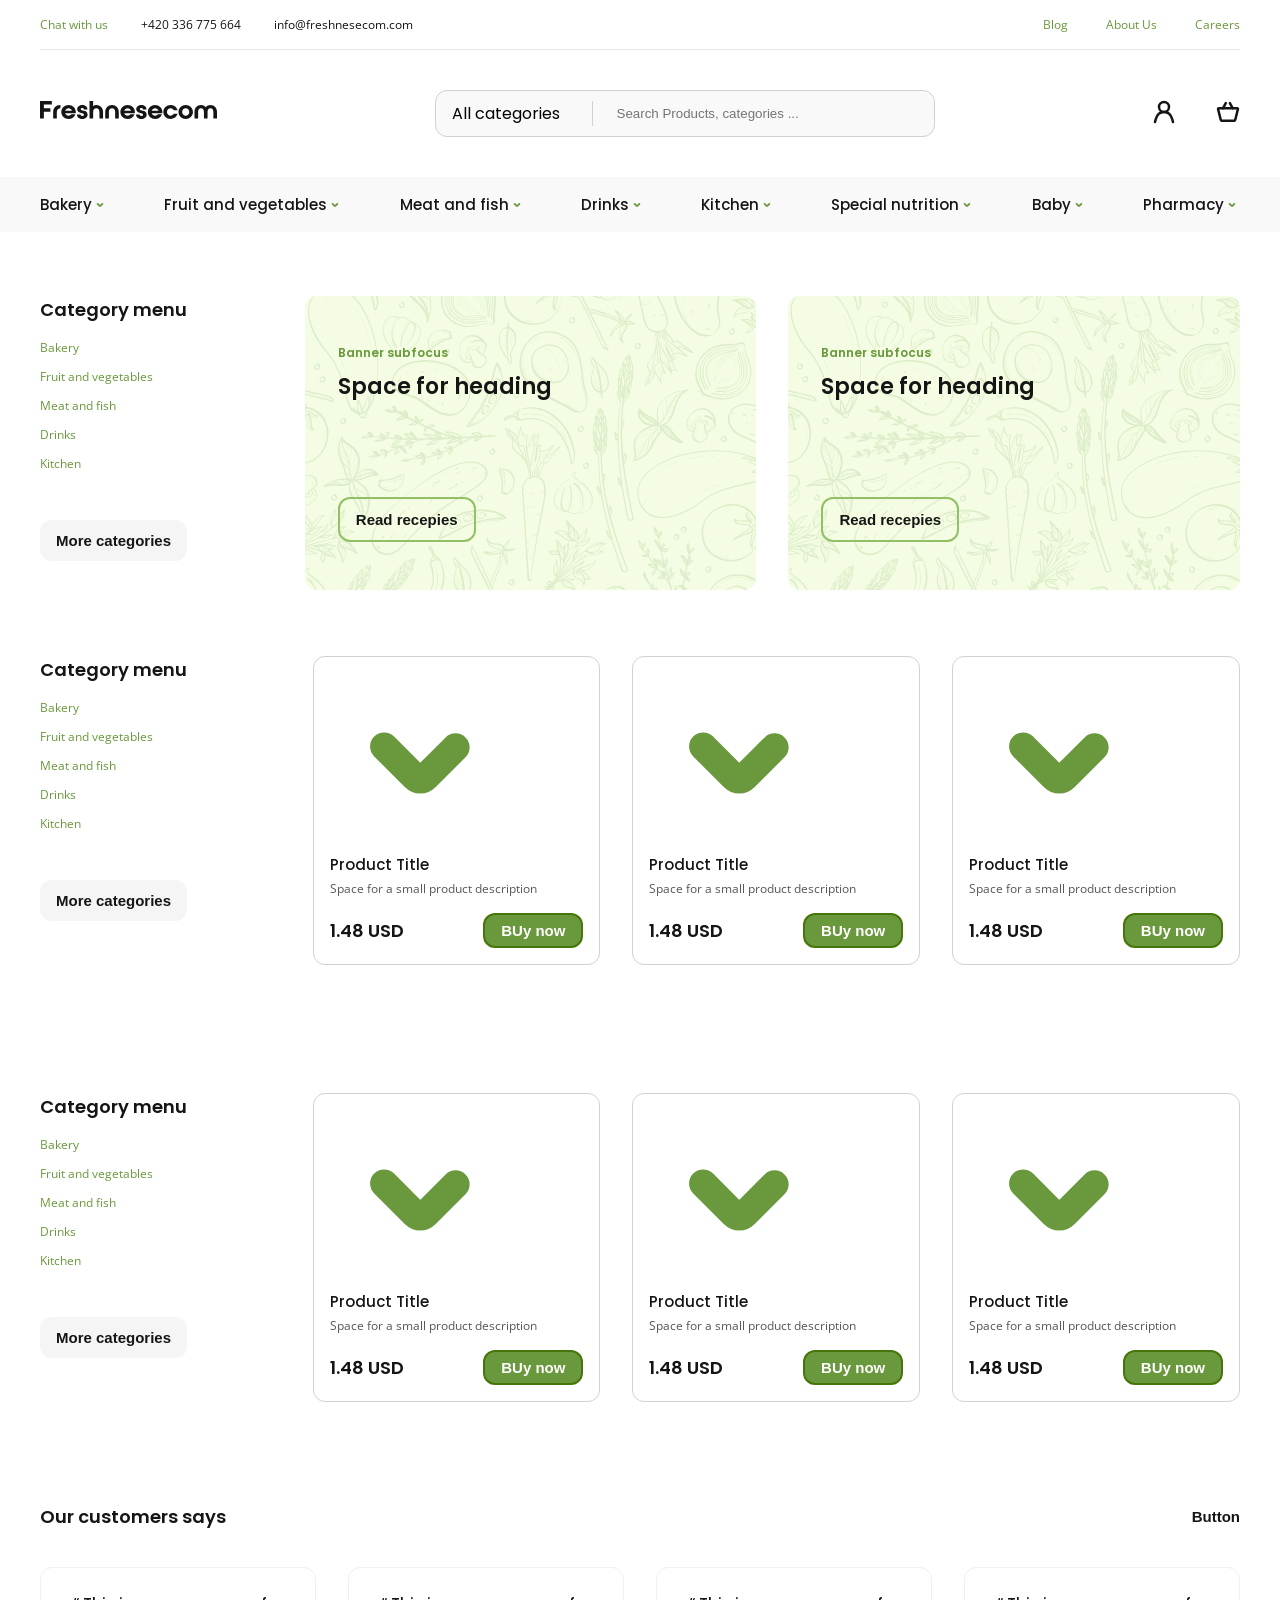
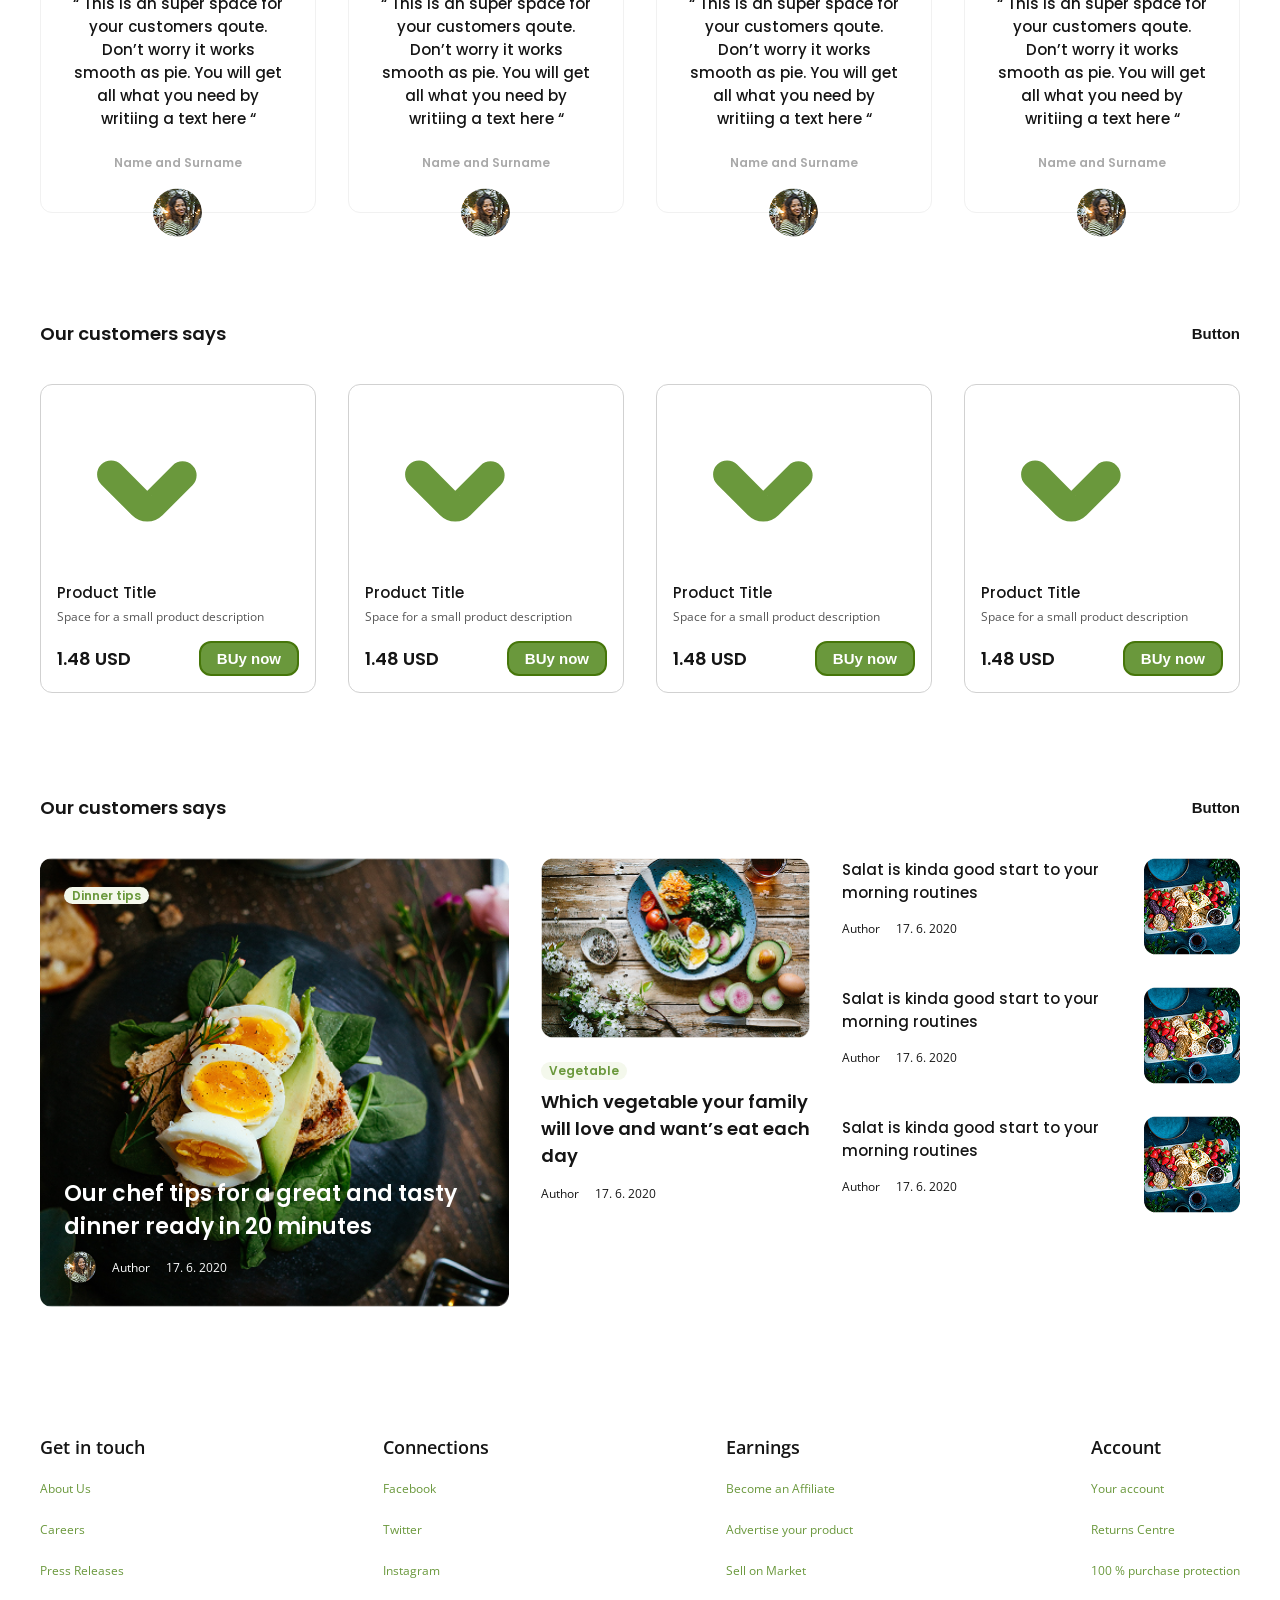
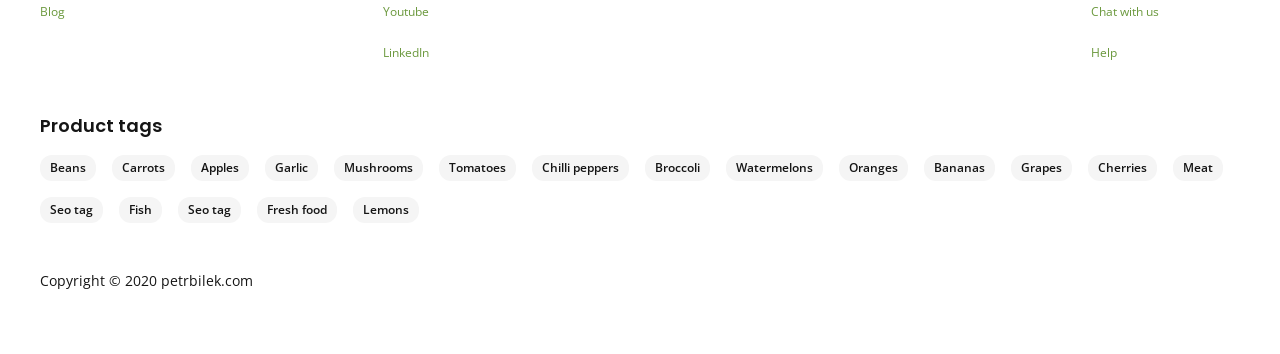
<file: index.html>
<!DOCTYPE html>
<html lang="en">

<head>
  <meta charset="UTF-8" />
  <meta name="viewport" content="width=device-width, initial-scale=1.0" />
  <link rel="stylesheet" href="./css/main.css" />
  <title>Freshnesecom</title>
</head>

<body>
  <!-- header part started -->
  <header id="home">
    <div class="container">
      <!-- header top s -->
      <div class="header__top">
        <div class="header__top-actions">
          <a class="header__top-chat" href="#home">Chat with us</a>
          <a class="header__top-tel acb" href="tel:+420 336 775 664">+420 336 775 664</a>
          <a class="header__top-gmail acb" href="mailto:info@freshnesecom.com">info@freshnesecom.com</a>
        </div>
        <div class="header__top-menu">
          <a class="header__top-link" href="listview.html">Blog</a>
          <a class="header__top-link" href="#home">About Us</a>
          <a class="header__top-link" href="home">Careers</a>
        </div>
      </div>
      <!-- header  nav  -->
      <div class="header__nav">
        <div class="header__logo">
          <img src="./imgs/brand-logo.svg" alt="Freshnesecom brand logo" />
        </div>
        <div class="header__actions">
          <div class="header__action-option">
            <label for="category">All categories</label>
            <select class="options" id="category">
              <option value="bakery"></option>
              <option value="fruit">Fruit and vegetables</option>
              <option value="meet">Meat and fish</option>
              <option value="drinks">Drinks</option>
            </select>
          </div>
          <div class="header__action-search">
            <input class="sction__input" type="search" placeholder="Search Products, categories ..." />
          </div>
        </div>
        <div class="header__action-user">
          <a class="header__user" href="#home">
            <svg width="24" height="24" viewBox="0 0 24 24" fill="none" xmlns="http://www.w3.org/2000/svg">
              <path d="M3 21.9999L3.79 19.1199C6.4 9.6199 17.6 9.6199 20.21 19.1199L21 21.9999" stroke="#151515"
                stroke-width="2.5" stroke-linecap="round" stroke-linejoin="round" />
              <path
                d="M12 11.98C14.7614 11.98 17 9.74141 17 6.97998C17 4.21856 14.7614 1.97998 12 1.97998C9.23858 1.97998 7 4.21856 7 6.97998C7 9.74141 9.23858 11.98 12 11.98Z"
                stroke="#151515" stroke-width="2.5" stroke-linecap="round" stroke-linejoin="bevel" />
            </svg>
          </a>
          <a class="header__user" href="#home">
            <svg width="24" height="22" viewBox="0 0 24 22" fill="none" xmlns="http://www.w3.org/2000/svg">
              <path
                d="M17.8896 19.8499H6.10955C5.79187 19.8501 5.48326 19.7439 5.23309 19.5481C4.98291 19.3523 4.80562 19.0783 4.72955 18.7699L2.07955 8.15986C2.05369 8.05657 2.05174 7.94874 2.07383 7.84458C2.09593 7.74042 2.1415 7.64267 2.20707 7.55878C2.27264 7.47489 2.35649 7.40706 2.45223 7.36046C2.54797 7.31386 2.65307 7.28971 2.75955 7.28986H21.2396C21.346 7.28971 21.4511 7.31386 21.5469 7.36046C21.6426 7.40706 21.7265 7.47489 21.792 7.55878C21.8576 7.64267 21.9032 7.74042 21.9253 7.84458C21.9474 7.94874 21.9454 8.05657 21.9196 8.15986L19.2696 18.7699C19.1935 19.0783 19.0162 19.3523 18.766 19.5481C18.5158 19.7439 18.2072 19.8501 17.8896 19.8499V19.8499Z"
                stroke="#151515" stroke-width="2.5" stroke-linecap="round" stroke-linejoin="round" />
              <path d="M9.79941 2.14993L6.89941 7.28993" stroke="#151515" stroke-width="2.5" stroke-linecap="round"
                stroke-linejoin="round" />
              <path d="M13.8799 2.14993L16.7899 7.28993" stroke="#151515" stroke-width="2.5" stroke-linecap="round"
                stroke-linejoin="round" />
            </svg>
          </a>
        </div>
      </div>
    </div>
  </header>
  <!-- header part finished -->

  <!-- main part started  -->
  <main>
    <!-- bar section  -->
    <section class="bar">
      <div class="container">
        <ul class="bar__menu">
          <li class="bar__item">Bakery</li>
          <li class="bar__item">Fruit and vegetables</li>
          <li class="bar__item">Meat and fish</li>
          <li class="bar__item">Drinks</li>
          <li class="bar__item">Kitchen</li>
          <li class="bar__item">Special nutrition</li>
          <li class="bar__item">Baby</li>
          <li class="bar__item">Pharmacy</li>
        </ul>
      </div>
    </section>
    <!-- menu section  -->
    <section class="menu">
      <div class="container">
        <!-- all layout wrapper -->
        <div class="menu__block">
          <!-- website left side for  category   -->
          <div class="menu__categori card-1">
            <span class="menu__categori-title">Category menu</span>
            <a href="#home" class="menu__link">Bakery</a><a href="#home" class="menu__link">Fruit and vegetables</a><a
              href="#home" class="menu__link">Meat and fish</a><a href="#home" class="menu__link">Drinks</a><a
              href="#home" class="menu__link">Kitchen</a>
            <button class="menu__action">More categories</button>
          </div>
          <div class="menu__categori card-2">
            <span class="menu__card-title">Banner subfocus</span>
            <span class="menu__card-subtitle">Space for heading</span>
            <button class="menu__card-action">Read recepies</button>
          </div>
          <div class="menu__categori card-2">
            <span class="menu__card-title">Banner subfocus</span>
            <span class="menu__card-subtitle">Space for heading</span>
            <button class="menu__card-action">Read recepies</button>
          </div>
        </div>
      </div>
    </section>
    <!-- best selling product category  -->
    <section class="selling">
      <div class="container">
        <div class="selling__block">
          <div class="card-0 menu__categori card-1">
            <span class="menu__categori-title">Category menu</span>
            <a href="#home" class="menu__link">Bakery</a><a href="#home" class="menu__link">Fruit and vegetables</a><a
              href="#home" class="menu__link">Meat and fish</a><a href="#home" class="menu__link">Drinks</a><a
              href="#home" class="menu__link">Kitchen</a>
            <button class="menu__action">More categories</button>
          </div>
          <div class="selling__card">
            <img class="card-img" src="./imgs/bottom__arrow.svg" alt="Product item img" />
            <span class="card__title">Product Title</span>
            <p class="card__description">
              Space for a small product description
            </p>
            <div class="card__actions-sel">
              <span class="cost">1.48 USD</span>
              <button class="buy-btn">BUy now</button>
            </div>
          </div>
          <div class="selling__card">
            <img class="card-img" src="./imgs/bottom__arrow.svg" alt="Product item img" />
            <span class="card__title">Product Title</span>
            <p class="card__description">
              Space for a small product description
            </p>
            <div class="card__actions-sel">
              <span class="cost">1.48 USD</span>
              <button class="buy-btn">BUy now</button>
            </div>
          </div>
          <div class="selling__card">
            <img class="card-img" src="./imgs/bottom__arrow.svg" alt="Product item img" />
            <span class="card__title">Product Title</span>
            <p class="card__description">
              Space for a small product description
            </p>
            <div class="card__actions-sel">
              <span class="cost">1.48 USD</span>
              <button class="buy-btn">BUy now</button>
            </div>
          </div>
        </div>
      </div>
    </section>

    <!-- best from fermers section  -->
    <section class="fermers">
      <div class="container">
        <!-- all content wrapper  -->
        <div class="fermers__block">
          <!-- left aside   -->
          <div class="fermers__card card-1">
            <span class="menu__categori-title">Category menu</span>
            <a href="#home" class="menu__link">Bakery</a><a href="#home" class="menu__link">Fruit and vegetables</a><a
              href="#home" class="menu__link">Meat and fish</a><a href="#home" class="menu__link">Drinks</a><a
              href="#home" class="menu__link">Kitchen</a>
            <button class="menu__action">More categories</button>
          </div>
          <!-- product wrapper -->
          <div class="fermers__card-item">
            <img class="card-img" src="./imgs/bottom__arrow.svg" alt="Product item img" />
            <span class="card__title">Product Title</span>
            <p class="card__description">
              Space for a small product description
            </p>
            <div class="card__actions-sel">
              <span class="cost">1.48 USD</span>
              <button class="buy-btn">BUy now</button>
            </div>
          </div>
          <div class="fermers__card-item">
            <img class="card-img" src="./imgs/bottom__arrow.svg" alt="Product item img" />
            <span class="card__title">Product Title</span>
            <p class="card__description">
              Space for a small product description
            </p>
            <div class="card__actions-sel">
              <span class="cost">1.48 USD</span>
              <button class="buy-btn">BUy now</button>
            </div>
          </div>
          <div class="fermers__card-item">
            <img class="card-img" src="./imgs/bottom__arrow.svg" alt="Product item img" />
            <span class="card__title">Product Title</span>
            <p class="card__description">
              Space for a small product description
            </p>
            <div class="card__actions-sel">
              <span class="cost">1.48 USD</span>
              <button class="buy-btn">BUy now</button>
            </div>
          </div>
        </div>
      </div>
      </div>
    </section>

    <!-- our system says sections  -->
    <section class="says">
      <div class="container">
        <div class="says__block">
          <div class="says__top">
            <span class="says__title">Our customers says</span>
            <button class="says__action">Button</button>
          </div>
          <div class="says__items">
            <div class="says__item">
              <p class="says__item-description">
                “ This is an super space for your customers qoute. Don’t worry
                it works smooth as pie. You will get all what you need by
                writiing a text here “
              </p>
              <span class="says__item-name">Name and Surname</span>
              <img class="says__item-img" src="./imgs/says-user.png" alt="Our customers profili picture" />
            </div>
            <div class="says__item">
              <p class="says__item-description">
                “ This is an super space for your customers qoute. Don’t worry
                it works smooth as pie. You will get all what you need by
                writiing a text here “
              </p>
              <span class="says__item-name">Name and Surname</span>
              <img class="says__item-img" src="./imgs/says-user.png" alt="Our customers profili picture" />
            </div>
            <div class="says__item">
              <p class="says__item-description">
                “ This is an super space for your customers qoute. Don’t worry
                it works smooth as pie. You will get all what you need by
                writiing a text here “
              </p>
              <span class="says__item-name">Name and Surname</span>
              <img class="says__item-img" src="./imgs/says-user.png" alt="Our customers profili picture" />
            </div>
            <div class="says__item">
              <p class="says__item-description">
                “ This is an super space for your customers qoute. Don’t worry
                it works smooth as pie. You will get all what you need by
                writiing a text here “
              </p>
              <span class="says__item-name">Name and Surname</span>
              <img class="says__item-img" src="./imgs/says-user.png" alt="Our customers profili picture" />
            </div>
          </div>
        </div>
      </div>
    </section>

    <!-- sectoion handline  -->
    <section class="headline">
      <div class="container">
        <div class="headline__block">
          <div class="headline__top">
            <span class="headline__title">Our customers says</span>
            <button class="headline__action">Button</button>
          </div>
          <div class="headline__items">
            <div class="fermers__card-item">
              <img class="card-img" src="./imgs/bottom__arrow.svg" alt="Product item img" />
              <span class="card__title">Product Title</span>
              <p class="card__description">
                Space for a small product description
              </p>
              <div class="card__actions-sel">
                <span class="cost">1.48 USD</span>
                <button class="buy-btn">BUy now</button>
              </div>
            </div>
            <div class="fermers__card-item">
              <img class="card-img" src="./imgs/bottom__arrow.svg" alt="Product item img" />
              <span class="card__title">Product Title</span>
              <p class="card__description">
                Space for a small product description
              </p>
              <div class="card__actions-sel">
                <span class="cost">1.48 USD</span>
                <button class="buy-btn">BUy now</button>
              </div>
            </div>
            <div class="fermers__card-item">
              <img class="card-img" src="./imgs/bottom__arrow.svg" alt="Product item img" />
              <span class="card__title">Product Title</span>
              <p class="card__description">
                Space for a small product description
              </p>
              <div class="card__actions-sel">
                <span class="cost">1.48 USD</span>
                <button class="buy-btn">BUy now</button>
              </div>
            </div>
            <div class="fermers__card-item">
              <img class="card-img" src="./imgs/bottom__arrow.svg" alt="Product item img" />
              <span class="card__title">Product Title</span>
              <p class="card__description">
                Space for a small product description
              </p>
              <div class="card__actions-sel">
                <span class="cost">1.48 USD</span>
                <button class="buy-btn">BUy now</button>
              </div>
            </div>
          </div>
        </div>
      </div>
    </section>
    <!-- Read or blog post section  -->
    <section class="blog">
      <div class="container">
        <div class="blog__block">
          <div class="blog__top">
            <span class="blog__title">Our customers says</span>
            <button class="blog__action">Button</button>
          </div>
          <div class="blog__items">
            <div class="blog__item-content">
              <span class="item__content-title">Dinner tips</span>
              <p class="item__content-description">
                Our chef tips for a great and tasty dinner ready in 20 minutes
              </p>
              <div class="item__content-user">
                <img class="item__content-img" src="./imgs/says-user.png" alt="////" />
                <span class="item__content-name">Author</span>
                <span class="item__content-date">17. 6. 2020</span>
              </div>
            </div>
            <div class="blog__item-vegetables">
              <img class="veget__img" src="./imgs/vege.png" alt="alt" />
              <span class="veget"> Vegetable </span>
              <p class="veget-dec">
                Which vegetable your family will love and want’s eat each day
              </p>
              <div class="vegetable-user">
                <span class="item__content-name vg">Author</span>
                <span class="item__content-date vg">17. 6. 2020</span>
              </div>
            </div>
            <div class="blog__food">
              <div class="blog__food-item">
                <div class="food__content">
                  <p class="food__content-title">
                    Salat is kinda good start to your morning routines
                  </p>
                  <div class="vegetable-user">
                    <span class="item__content-name vg">Author</span>
                    <span class="item__content-date vg">17. 6. 2020</span>
                  </div>
                </div>
                <img src="./imgs/food.png" alt="" />
              </div>
              <div class="blog__food-item">
                <div class="food__content">
                  <p class="food__content-title">
                    Salat is kinda good start to your morning routines
                  </p>
                  <div class="vegetable-user">
                    <span class="item__content-name vg">Author</span>
                    <span class="item__content-date vg">17. 6. 2020</span>
                  </div>
                </div>
                <img src="./imgs/food.png" alt="" />
              </div>
              <div class="blog__food-item">
                <div class="food__content">
                  <p class="food__content-title">
                    Salat is kinda good start to your morning routines
                  </p>
                  <div class="vegetable-user">
                    <span class="item__content-name vg">Author</span>
                    <span class="item__content-date vg">17. 6. 2020</span>
                  </div>
                </div>
                <img src="./imgs/food.png" alt="" />
              </div>
            </div>
          </div>
        </div>
      </div>
    </section>
  </main>

  <!-- footer  part -->
  <footer>
    <div class="container">
      <div class="footer__block">
        <div class="footer__links">
          <ul class="footer__item">
            <li class="footer__link-item">Get in touch</li>
            <li class="footer__lini-item"><a href="#home">About Us</a></li>
            <li class="footer__lini-item"><a href="#home">Careers</a></li>
            <li class="footer__lini-item">
              <a href="#home">Press Releases</a>
            </li>
            <li class="footer__lini-item"><a href="#home">Blog</a></li>
          </ul>
          <ul class="footer__item">
            <li class="footer__link-item">Connections</li>
            <li class="footer__lini-item"><a href="#home">Facebook</a></li>
            <li class="footer__lini-item"><a href="#home">Twitter</a></li>
            <li class="footer__lini-item"><a href="#home">Instagram</a></li>
            <li class="footer__lini-item"><a href="#home">Youtube</a></li>
            <li class="footer__lini-item"><a href="#home">LinkedIn</a></li>
          </ul>
          <ul class="footer__item">
            <li class="footer__link-item">Earnings</li>
            <li class="footer__lini-item">
              <a href="#home">Become an Affiliate</a>
            </li>
            <li class="footer__lini-item">
              <a href="#home">Advertise your product</a>
            </li>
            <li class="footer__lini-item">
              <a href="#home">Sell on Market</a>
            </li>
          </ul>
          <ul class="footer__item">
            <li class="footer__link-item">Account</li>
            <li class="footer__lini-item">
              <a href="#home">Your account</a>
            </li>
            <li class="footer__lini-item">
              <a href="#home">Returns Centre</a>
            </li>
            <li class="footer__lini-item">
              <a href="#home">100 % purchase protection</a>
            </li>
            <li class="footer__lini-item">
              <a href="#home">Chat with us</a>
            </li>
            <li class="footer__lini-item"><a href="#home">Help</a></li>
          </ul>
        </div>
        <div class="footer__tag">
          <span class="footer__tag-title"> Product tags </span>
          <ul class="footer__items">
            <li class="tag__item"><a href="#home">Beans</a></li>
            <li class="tag__item"><a href="#home">Carrots</a></li>
            <li class="tag__item"><a href="#home">Apples</a></li>
            <li class="tag__item"><a href="#home">Garlic</a></li>
            <li class="tag__item"><a href="#home">Mushrooms</a></li>
            <li class="tag__item"><a href="#home">Tomatoes</a></li>
            <li class="tag__item"><a href="#home">Chilli peppers</a></li>
            <li class="tag__item"><a href="#home">Broccoli</a></li>
            <li class="tag__item"><a href="#home">Watermelons</a></li>
            <li class="tag__item"><a href="#home">Oranges</a></li>
            <li class="tag__item"><a href="#home">Bananas</a></li>
            <li class="tag__item"><a href="#home">Grapes</a></li>
            <li class="tag__item"><a href="#home">Cherries</a></li>
            <li class="tag__item"><a href="#home">Meat</a></li>
            <li class="tag__item"><a href="#home">Seo tag</a></li>
            <li class="tag__item"><a href="#home">Fish</a></li>
            <li class="tag__item"><a href="#home">Seo tag</a></li>
            <li class="tag__item"><a href="#home">Fresh food</a></li>
            <li class="tag__item"><a href="#home">Lemons</a></li>
          </ul>
        </div>
        <p class="footer__copyright">Copyright © 2020 petrbilek.com</p>
      </div>
    </div>
  </footer>
</body>

</html>
</file>
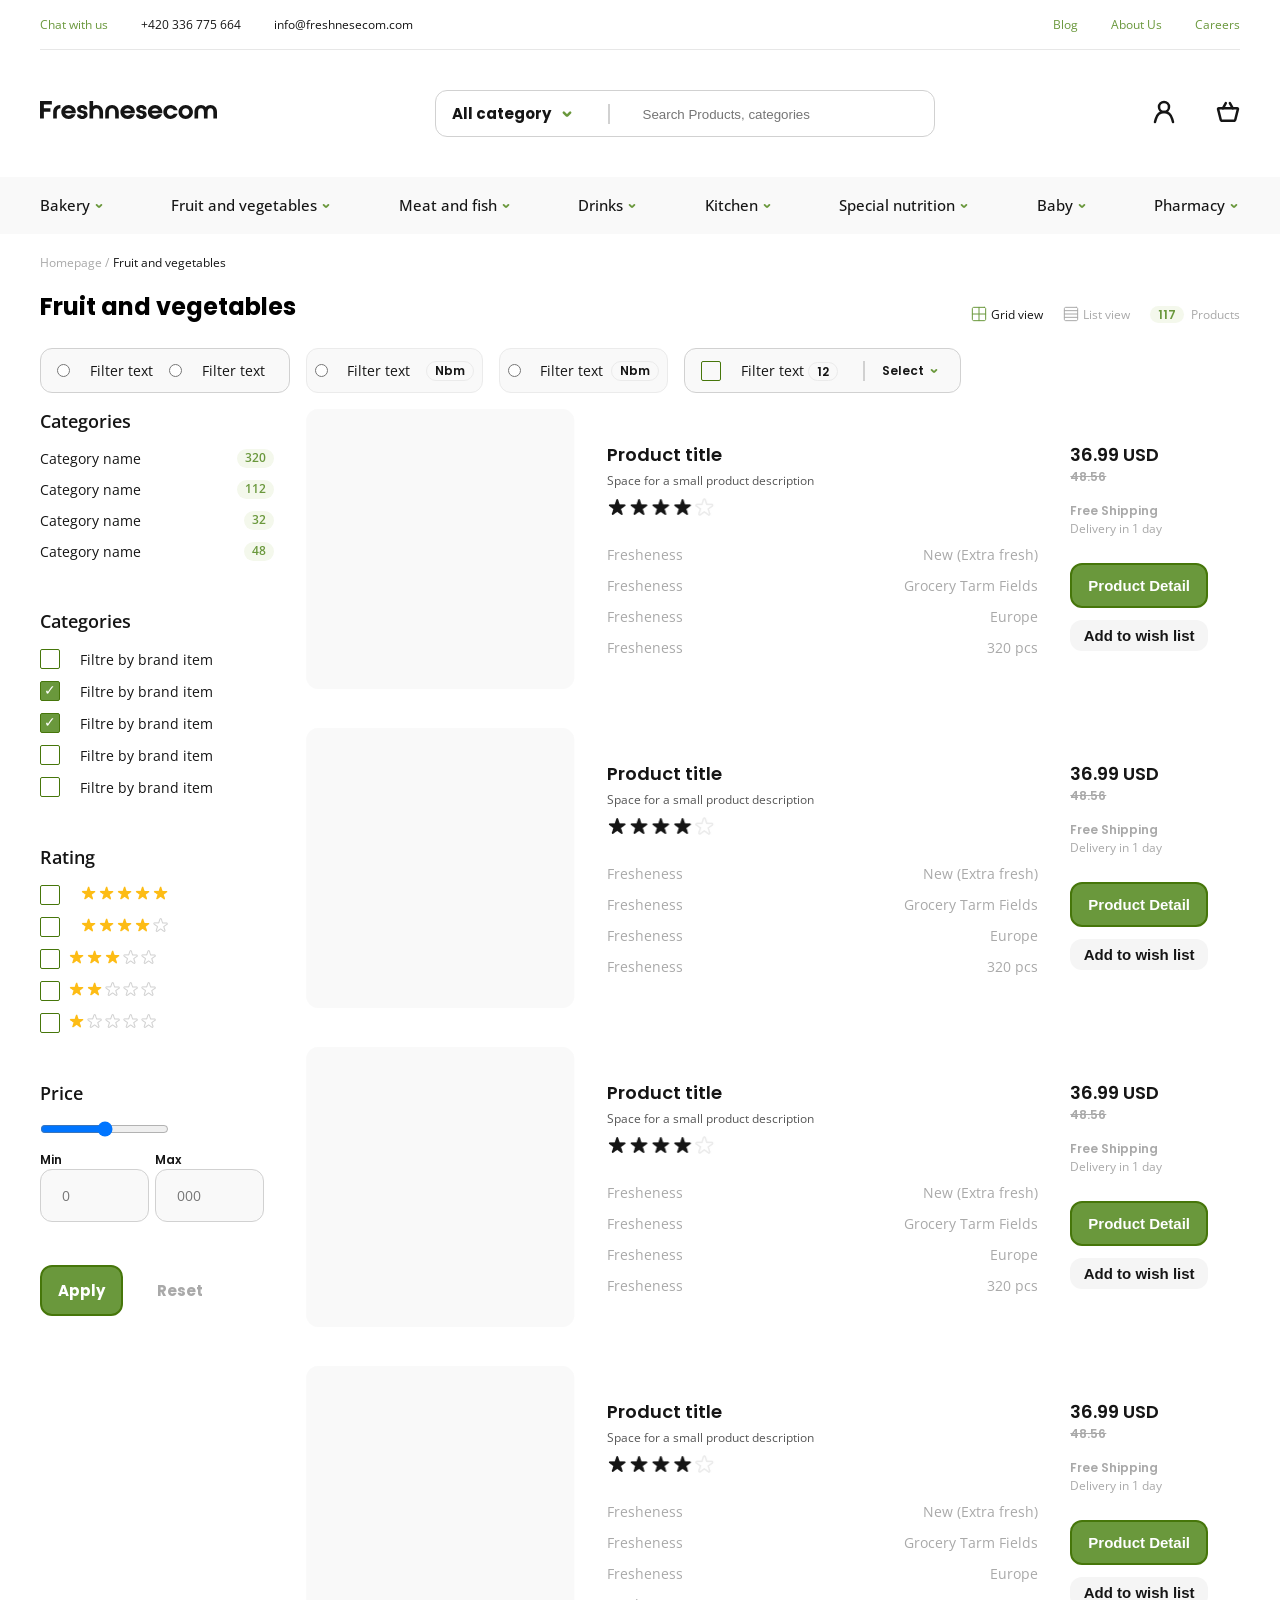
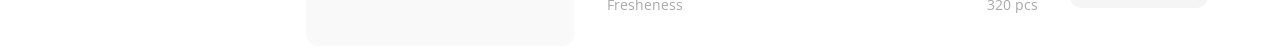
<file: listview.html>
<!DOCTYPE html>
<html lang="en">

<head>
    <meta charset="UTF-8" />
    <meta name="viewport" content="width=device-width, initial-scale=1.0" />
    <link rel="stylesheet" href="./css/main.css" />
    <title>Freshnececom</title>
</head>

<body>
    <!-- website header part  -->
    <header id="home">
        <div class="container">
            <div class="header__block">
                <!-- header top  -->
                <div class="header__top">
                    <div class="header__top-left">
                        <a href="#home" class="header__top-link">Chat with us</a>
                        <a href="tel:420 336 775 664" class="header__top-link  text-black">+420 336 775 664</a>
                        <a href="mailto:info@freshnesecom.com"
                            class="header__top-link  text-black">info@freshnesecom.com</a>
                    </div>
                    <div class="header__top-right">
                        <a href="#home" class="header__top-link">Blog</a>
                        <a href="#home" class="header__top-link">About Us</a>
                        <a href="#home" class="header__top-link">Careers</a>
                    </div>
                </div>
                <!-- header nav  -->
                <div class="header__nav">
                    <!-- logo  -->
                    <div class="header__logo">
                        <a href="index.html">
                            <img src="./imgs/brand-logo.svg" alt="Brand logo">
                        </a>
                    </div>
                    <!-- search and category  action-->
                    <div class="header__action">
                        <div class="header__action-category">
                            <span class="stick__man-text">All category</span>
                        </div>
                        <span class="stic__man-line"></span>
                        <div class="header__action-searchs">
                            <input type="search" placeholder="Search Products, categories ...">
                        </div>
                    </div>
                    <!-- header nav user menu  -->
                    <div class="header__nav-user">
                        <a class="stick__man-store" href="#home">
                            <svg width="24" height="24" viewBox="0 0 24 24" fill="none"
                                xmlns="http://www.w3.org/2000/svg">
                                <path d="M3 21.9999L3.79 19.1199C6.4 9.6199 17.6 9.6199 20.21 19.1199L21 21.9999"
                                    stroke="#151515" stroke-width="2.5" stroke-linecap="round"
                                    stroke-linejoin="round" />
                                <path
                                    d="M12 11.98C14.7614 11.98 17 9.74141 17 6.97998C17 4.21856 14.7614 1.97998 12 1.97998C9.23858 1.97998 7 4.21856 7 6.97998C7 9.74141 9.23858 11.98 12 11.98Z"
                                    stroke="#151515" stroke-width="2.5" stroke-linecap="round"
                                    stroke-linejoin="bevel" />
                            </svg>
                        </a>
                        <a class="stick__man-store" href="#home">
                            <svg width="24" height="24" viewBox="0 0 24 24" fill="none"
                                xmlns="http://www.w3.org/2000/svg">
                                <path
                                    d="M17.8896 20.8499H6.10955C5.79187 20.8501 5.48326 20.7439 5.23309 20.5481C4.98291 20.3523 4.80562 20.0783 4.72955 19.7699L2.07955 9.15986C2.05369 9.05657 2.05174 8.94874 2.07383 8.84458C2.09593 8.74042 2.1415 8.64267 2.20707 8.55878C2.27264 8.47489 2.35649 8.40706 2.45223 8.36046C2.54797 8.31386 2.65307 8.28971 2.75955 8.28986H21.2396C21.346 8.28971 21.4511 8.31386 21.5469 8.36046C21.6426 8.40706 21.7265 8.47489 21.792 8.55878C21.8576 8.64267 21.9032 8.74042 21.9253 8.84458C21.9474 8.94874 21.9454 9.05657 21.9196 9.15986L19.2696 19.7699C19.1935 20.0783 19.0162 20.3523 18.766 20.5481C18.5158 20.7439 18.2072 20.8501 17.8896 20.8499V20.8499Z"
                                    stroke="#151515" stroke-width="2.5" stroke-linecap="round"
                                    stroke-linejoin="round" />
                                <path d="M9.79941 3.14993L6.89941 8.28993" stroke="#151515" stroke-width="2.5"
                                    stroke-linecap="round" stroke-linejoin="round" />
                                <path d="M13.8799 3.14993L16.7899 8.28993" stroke="#151515" stroke-width="2.5"
                                    stroke-linecap="round" stroke-linejoin="round" />
                            </svg>
                        </a>
                    </div>
                </div>
                <!-- header nav finished  -->
            </div>
        </div>
    </header>
    <!-- header part finished  -->

    <!-- main part started  -->
    <main>
        <!-- bar section started  -->
        <section class="bar">
            <div class="container">
                <!-- bar section wrapper  -->
                <div class="bar__block">
                    <ul class="bar__items">
                        <li class="bar__item-link"><a href="#home">Bakery</a></li>
                        <li class="bar__item-link"><a href="#home">Fruit and vegetables</a></li>
                        <li class="bar__item-link"><a href="#home">Meat and fish</a></li>
                        <li class="bar__item-link"><a href="#home">Drinks</a></li>
                        <li class="bar__item-link"><a href="#home">Kitchen</a></li>
                        <li class="bar__item-link"><a href="#home">Special nutrition</a></li>
                        <li class="bar__item-link"><a href="#home">Baby</a></li>
                        <li class="bar__item-link"><a href="#home">Pharmacy</a></li>
                    </ul>
                </div>
            </div>
        </section>

        <!-- page navigation  -->
        <section class="navigation">
            <div class="container">
                <div class="navigation__block">
                    <span class="navigation__text">Homepage /</span>
                    <span class="navigation__text-black">Fruit
                        and vegetables</span>
                </div>
            </div>
        </section>
        <!-- page navigation finished  -->
        <section class="products">
            <div class="container">
                <div class="products__block">
                    <div class="product__top-title">
                        <h2 class="product__top-text">Fruit and vegetables</h2>
                        <div class="product__layout">
                            <span class="product__layout-item">Grid view</span>
                            <span class="product__layout-item">List view</span>
                            <span class="product__layout-item">
                                <span class="products__count">117</span> Products<span>
                        </div>
                    </div>
                    <div class="product__filter">
                        <!-- two filter text   -->
                        <div class="product__filter-text border-style">
                            <input type="radio" id="radio" name="fav_language" value="HTML">
                              <label for="text">Filter text </label><br>
                            <input type="radio" id="radio" name="fav_language" value="HTML">
                              <label for="text">Filter text </label><br>
                        </div>
                        <!-- one filter  -->
                        <div class="filter__nbm border-style">
                            <input type="radio" id="radio" value="HTML">
                              <label for="text">Filter text </label><br>
                            <span class="filter__nbm">Nbm</span>
                        </div>
                        <div class="filter__nbm border-style">
                            <input type="radio" id="radio" value="HTML">
                              <label for="text">Filter text </label>
                            <span class="filter__nbm">Nbm</span>
                        </div>
                        <div class="filter__select border-style">
                            <input type="checkbox" id="radio" value="HTML">
                              <label for="text">Filter text <span class="chebox-countr">12</span></label><br>
                            <span class="stic__man-line"></span>
                            <span class="filter__select-text">
                                Select
                            </span>
                        </div>
                    </div>

                    <div class="product__cards">
                        <div class="product__category">
                            <ul class="category__names">
                                <li class="category__name">Categories</li>
                                <li class="category__name">
                                    Category name
                                    <span class="category__name-count">320</span>
                                </li>
                                <li class="category__name">
                                    Category name
                                    <span class="category__name-count">112</span>
                                </li>
                                <li class="category__name">
                                    Category name
                                    <span class="category__name-count">32</span>
                                </li>
                                <li class="category__name">
                                    Category name
                                    <span class="category__name-count">48</span>
                                </li>
                            </ul>
                            <ul class="category__checkbox">
                                <li class="category__name">Categories</li>
                                <li class="category__name-check">
                                    <input type="checkbox" id="radio" value="HTML">
                                      <label for="text">Filtre by brand item </label>
                                </li>
                                <li class="category__name-check">
                                    <input type="checkbox" id="radio" value="HTML" checked>
                                      <label for="text">Filtre by brand item </label>
                                </li>
                                <li class="category__name-check">
                                    <input type="checkbox" id="radio" value="HTML" checked>
                                      <label for="text">Filtre by brand item </label>
                                </li>
                                <li class="category__name-check">
                                    <input type="checkbox" id="radio" value="HTML">
                                      <label for="text">Filtre by brand item </label>
                                </li>
                                <li class="category__name-check">
                                    <input type="checkbox" id="radio" value="HTML">
                                      <label for="text">Filtre by brand item </label>
                                </li>
                            </ul>
                            <ul class="category__checkbox">
                                <li class="category__name">Rating</li>
                                <li class="category__name-check">
                                    <input type="checkbox" id="radio" value="HTML">
                                      <label for="text"><img src="./imgs/star5.png" alt="alt "> </label>
                                </li>
                                <li class="category__name-check">
                                    <input type="checkbox" id="radio" value="HTML">
                                      <label for="text">
                                        <img src="./imgs/star4.png" alt="alt ">
                                    </label>
                                </li>
                                <li class="category__name-check">
                                    <input type="checkbox" id="radio" value="HTML">
                                    <label for="text">
                                        <img src="./imgs/star3.png" alt="alt ">
                                    </label>
                                </li>
                                <li class="category__name-check">
                                    <input type="checkbox" id="radio" value="HTML">
                                    <label for="text">
                                        <img src="./imgs/star2.png" alt="alt ">
                                    </label>
                                </li>
                                <li class="category__name-check">
                                    <input type="checkbox" id="radio" value="HTML">
                                    <label for="text">
                                        <img src="./imgs/star1.png" alt="alt ">
                                    </label>
                                </li>
                            </ul>
                            <ul class="category__range category__checkbox">
                                <li class="category__name">Price </li>
                                <li class="category__name">
                                    <input class="category__range-1" type="range" id="points" name="points" min="0"
                                        max="10">
                                </li>
                                <li class="category__name">
                                    <div class="j">
                                        <span class="text-m">Min</span>
                                        <input class="range__input" type="text" placeholder="0">
                                    </div>
                                    <div class="j">
                                        <span class="text-m">Max</span>
                                        <input class="range__input" type="text" placeholder="000">
                                    </div>
                                </li>
                                <ul class="category__reset">
                                    <button type="submit" class="btn-cat apply">Apply</button>
                                    <button type="reset" class="btn-reset apply">Reset</button>
                                </ul>
                            </ul>
                        </div>
                        <!-- product main wrapper  -->
                        <div class="product__main">
                            <!-- card 1 -->
                            <div class="card__pro">
                                <!-- card img  -->
                                <div class="card__img">
                                    <img src="./imgs/blank.png" alt="card img">
                                </div>
                                <!-- card content name description  -->
                                <div class="card__content">
                                    <span class="card__content-title">
                                        Product title
                                    </span>
                                    <p class="card__content-description">Space for a small product description</p>
                                    <img class="black__star" src="./imgs/black-star.png" alt="star">
                                    <!-- product detalis and remove grid   -->
                                    <div class="card__content-data remove">
                                        <span class="cart__data-text">Fresheness <span>New (Extra fresh)</span></span>
                                        <span class="cart__data-text">Fresheness <span>Grocery Tarm Fields</span></span>
                                        <span class="cart__data-text">Fresheness <span>Europe</span></span>
                                        <span class="cart__data-text">Fresheness <span class="cart__data-gren">320
                                                pcs</span></span>
                                    </div>
                                </div>
                                <!-- card action parts -->
                                <div class="card__actions">
                                    <!-- cost  -->
                                    <span class="cart__action-cost">
                                        36.99 USD
                                        <span class="cart__action-sale">48.56</span>
                                    </span>
                                    <!-- card detalis and remove  -->
                                    <span class="cart__shipping remove">
                                        Free Shipping
                                        <span class="cart__shipping-grey">Delivery in 1 day</span>
                                    </span>
                                    <!-- card button flex -->
                                    <div class="cart__action-btn">
                                        <button class="detalis">Product Detail</button>
                                        <button class="detalis detalis2">Add to wish list</button>
                                    </div>
                                </div>
                            </div>
                            <!-- card 2 -->
                            <div class="card__pro">
                                <!-- card img  -->
                                <div class="card__img">
                                    <img src="./imgs/blank.png" alt="card img">
                                </div>
                                <!-- card content name description  -->
                                <div class="card__content">
                                    <span class="card__content-title">
                                        Product title
                                    </span>
                                    <p class="card__content-description">Space for a small product description</p>
                                    <img class="black__star" src="./imgs/black-star.png" alt="star">
                                    <!-- product detalis and remove grid   -->
                                    <div class="card__content-data remove">
                                        <span class="cart__data-text">Fresheness <span>New (Extra fresh)</span></span>
                                        <span class="cart__data-text">Fresheness <span>Grocery Tarm Fields</span></span>
                                        <span class="cart__data-text">Fresheness <span>Europe</span></span>
                                        <span class="cart__data-text">Fresheness <span class="cart__data-gren">320
                                                pcs</span></span>
                                    </div>
                                </div>
                                <!-- card action parts -->
                                <div class="card__actions">
                                    <!-- cost  -->
                                    <span class="cart__action-cost">
                                        36.99 USD
                                        <span class="cart__action-sale">48.56</span>
                                    </span>
                                    <!-- card detalis and remove  -->
                                    <span class="cart__shipping remove">
                                        Free Shipping
                                        <span class="cart__shipping-grey">Delivery in 1 day</span>
                                    </span>
                                    <!-- card button flex -->
                                    <div class="cart__action-btn">
                                        <button class="detalis">Product Detail</button>
                                        <button class="detalis detalis2">Add to wish list</button>
                                    </div>
                                </div>
                            </div>
                            <!-- card 3 -->
                            <div class="card__pro">
                                <!-- card img  -->
                                <div class="card__img">
                                    <img src="./imgs/blank.png" alt="card img">
                                </div>
                                <!-- card content name description  -->
                                <div class="card__content">
                                    <span class="card__content-title">
                                        Product title
                                    </span>
                                    <p class="card__content-description">Space for a small product description</p>
                                    <img class="black__star" src="./imgs/black-star.png" alt="star">
                                    <!-- product detalis and remove grid   -->
                                    <div class="card__content-data remove">
                                        <span class="cart__data-text">Fresheness <span>New (Extra fresh)</span></span>
                                        <span class="cart__data-text">Fresheness <span>Grocery Tarm Fields</span></span>
                                        <span class="cart__data-text">Fresheness <span>Europe</span></span>
                                        <span class="cart__data-text">Fresheness <span class="cart__data-gren">320
                                                pcs</span></span>
                                    </div>
                                </div>
                                <!-- card action parts -->
                                <div class="card__actions">
                                    <!-- cost  -->
                                    <span class="cart__action-cost">
                                        36.99 USD
                                        <span class="cart__action-sale">48.56</span>
                                    </span>
                                    <!-- card detalis and remove  -->
                                    <span class="cart__shipping remove">
                                        Free Shipping
                                        <span class="cart__shipping-grey">Delivery in 1 day</span>
                                    </span>
                                    <!-- card button flex -->
                                    <div class="cart__action-btn">
                                        <button class="detalis">Product Detail</button>
                                        <button class="detalis detalis2">Add to wish list</button>
                                    </div>
                                </div>
                            </div>

                            <!-- card 4 -->
                            <div class="card__pro">
                                <!-- card img  -->
                                <div class="card__img">
                                    <img src="./imgs/blank.png" alt="card img">
                                </div>
                                <!-- card content name description  -->
                                <div class="card__content">
                                    <span class="card__content-title">
                                        Product title
                                    </span>
                                    <p class="card__content-description">Space for a small product description</p>
                                    <img class="black__star" src="./imgs/black-star.png" alt="star">
                                    <!-- product detalis and remove grid   -->
                                    <div class="card__content-data remove">
                                        <span class="cart__data-text">Fresheness <span>New (Extra fresh)</span></span>
                                        <span class="cart__data-text">Fresheness <span>Grocery Tarm Fields</span></span>
                                        <span class="cart__data-text">Fresheness <span>Europe</span></span>
                                        <span class="cart__data-text">Fresheness <span class="cart__data-gren">320
                                                pcs</span></span>
                                    </div>
                                </div>
                                <!-- card action parts -->
                                <div class="card__actions">
                                    <!-- cost  -->
                                    <span class="cart__action-cost">
                                        36.99 USD
                                        <span class="cart__action-sale">48.56</span>
                                    </span>
                                    <!-- card detalis and remove  -->
                                    <span class="cart__shipping remove">
                                        Free Shipping
                                        <span class="cart__shipping-grey">Delivery in 1 day</span>
                                    </span>
                                    <!-- card button flex -->
                                    <div class="cart__action-btn">
                                        <button class="detalis">Product Detail</button>
                                        <button class="detalis detalis2">Add to wish list</button>
                                    </div>
                                </div>
                            </div>
                        </div>
                    </div>
                </div>
            </div>
        </section>
    </main>
</body>

</html>
</file>
<file: css/main.css>
@charset "UTF-8";
@import url("https://fonts.googleapis.com/css2?family=Poppins:ital,wght@0,100;0,200;0,300;0,400;0,500;0,600;0,700;0,800;0,900;1,100;1,200;1,300;1,400;1,500;1,600;1,700;1,800;1,900&display=swap");
@import url("https://fonts.googleapis.com/css2?family=Open+Sans:ital,wght@0,300..800;1,300..800&display=swap");
:root {
  --font-family: "Poppins";
  --second-family: "Open Sans";
  --c1-a: #151515;
  --c1-b: #575757;
  --c1-c: #a9a9a9;
  --c1-d: #d1d1d1;
  --c1-e: #ebebeb;
  --c1-f: #f5f5f5;
  --c1-h: #f9f9f9;
  --c1-j: #fff;
  --c1-i: #fdfdfd;
  --c2-a: #6a983c;
  --c2-b: #46760a;
  --c2-c: #92c064;
  --c2-d: #c8deb3;
  --c2-e: #f4f8ec;
  --c3-a: #d0a866;
  --c3-b: #b28a48;
  --c3-c: #ecd2a6;
  --c3-d: #faedd8;
  --c3-e: #fff9f0;
  --c4-a: #e5704b;
  --c4-b: #c7522d;
  --c4-c: #eb8d70;
  --c4-d: #f7c6b7;
  --c4-e: #fff1ed;
  --c5-a: #37d0d6;
  --c5-b: #19b2b8;
  --c5-c: #7cd0d3;
  --c5-d: #b9e6e8;
  --c5-e: #ecf6f6;
}

html {
  -webkit-box-sizing: border-box;
          box-sizing: border-box;
  scroll-behavior: smooth;
}

*,
*::before,
*::after {
  -webkit-box-sizing: inherit;
          box-sizing: inherit;
  margin: 0;
  padding: 0;
}

html,
body {
  height: 100%;
  font-family: sans-serif;
}

ul,
ol {
  list-style: none;
}

a {
  text-decoration: none;
  color: inherit;
}

button,
input,
select {
  background: transparent;
  border: none;
  outline: none;
  cursor: pointer;
}

.container {
  max-width: 1260px;
  width: 100%;
  margin: 0 auto;
  padding: 0 30px;
}

body {
  font-family: var(--font-family);
  font-size: 16px;
}

h1,
h2,
h3,
h4 {
  font-weight: 700;
  color: var(--color-black);
}

p {
  font-weight: 500;
  font-size: 15px;
  color: var(--c1-a);
}

a {
  font-family: var(--second-family);
  font-size: 12px;
  color: var(--c2-a);
}

button {
  font-weight: 700;
  font-size: 15px;
  color: var(--c1-a);
}

header {
  display: -webkit-box;
  display: -ms-flexbox;
  display: flex;
  -webkit-box-orient: vertical;
  -webkit-box-direction: normal;
      -ms-flex-direction: column;
          flex-direction: column;
  -webkit-box-align: start;
      -ms-flex-align: start;
          align-items: start;
}

.header__top {
  padding: 16px 0;
  display: -webkit-box;
  display: -ms-flexbox;
  display: flex;
  -webkit-box-align: center;
      -ms-flex-align: center;
          align-items: center;
  -webkit-box-pack: justify;
      -ms-flex-pack: justify;
          justify-content: space-between;
  border-bottom: 1px solid rgba(21, 21, 21, 0.1);
}

.header__top-actions {
  display: -webkit-box;
  display: -ms-flexbox;
  display: flex;
  -webkit-box-align: center;
      -ms-flex-align: center;
          align-items: center;
  gap: 33px;
}

.acb {
  font-family: var(--second-family);
  font-size: 12px;
  color: var(--c1-a);
}

.header__top-menu {
  display: -webkit-box;
  display: -ms-flexbox;
  display: flex;
  -webkit-box-align: center;
      -ms-flex-align: center;
          align-items: center;
  gap: 38px;
}

.header__nav {
  display: -webkit-box;
  display: -ms-flexbox;
  display: flex;
  -webkit-box-align: center;
      -ms-flex-align: center;
          align-items: center;
  -webkit-box-pack: justify;
      -ms-flex-pack: justify;
          justify-content: space-between;
  padding: 40px 0;
}

.header__actions {
  display: -webkit-box;
  display: -ms-flexbox;
  display: flex;
  border: 1px solid var(--c1-d);
  border-radius: 12px;
  background: var(--c1-h);
  padding: 10px 16px;
  max-width: 500px;
  width: 100%;
}

.header__action-option {
  width: 140px;
  -ms-flex-negative: 0;
      flex-shrink: 0;
}

.options {
  -webkit-appearance: none;
     -moz-appearance: none;
          appearance: none;
  display: none;
}

.header__action-search {
  border-left: 1px solid var(--c1-d);
  padding-left: 24px;
  -webkit-box-flex: 2;
      -ms-flex-positive: 2;
          flex-grow: 2;
}

.header__action-search {
  display: -webkit-box;
  display: -ms-flexbox;
  display: flex;
  -webkit-box-align: center;
      -ms-flex-align: center;
          align-items: center;
}

.sction__input {
  width: 100%;
}

input::-webkit-search-cancel-button {
  display: none;
}

.header__action-user {
  display: -webkit-box;
  display: -ms-flexbox;
  display: flex;
  -webkit-box-align: center;
      -ms-flex-align: center;
          align-items: center;
  gap: 40px;
}

.bar {
  background: var(--c1-h);
  padding: 16px 0;
}

.bar__menu {
  display: -webkit-box;
  display: -ms-flexbox;
  display: flex;
  -webkit-box-align: center;
      -ms-flex-align: center;
          align-items: center;
  -webkit-box-pack: justify;
      -ms-flex-pack: justify;
          justify-content: space-between;
}

.bar__item {
  font-weight: 500;
  font-size: 15px;
  color: var(--c1-a);
  padding-right: 16px;
  position: relative;
}

.bar__item::after {
  position: absolute;
  content: "";
  background-image: url(../../imgs/bottom__arrow.svg);
  background-repeat: no-repeat;
  background-position: 100%;
  background-size: cover;
  width: 12px;
  height: 12px;
  right: 2px;
  top: calc(50% - 6px);
}

.menu__block {
  display: -webkit-box;
  display: -ms-flexbox;
  display: flex;
  padding-top: 64px;
  padding-bottom: 66px;
  gap: 32px;
}

.menu__categori:first-child {
  -webkit-box-flex: 1;
      -ms-flex-positive: 1;
          flex-grow: 1;
}

.menu__categori {
  -webkit-box-flex: 2;
      -ms-flex-positive: 2;
          flex-grow: 2;
}

.card-1 {
  display: -webkit-box;
  display: -ms-flexbox;
  display: flex;
  -webkit-box-orient: vertical;
  -webkit-box-direction: normal;
      -ms-flex-direction: column;
          flex-direction: column;
  -webkit-box-align: start;
      -ms-flex-align: start;
          align-items: start;
  -webkit-box-pack: start;
      -ms-flex-pack: start;
          justify-content: start;
}

.menu__categori-title {
  font-weight: 600;
  font-size: 18px;
  color: var(--c1-a);
  margin-bottom: 4px;
}

.menu__link {
  margin-top: 12px;
}

.menu__action {
  margin-top: 48px;
  border-radius: 12px;
  padding: 6px 16px;
  background: var(--c1-f);
  padding: 12px 16px;
  display: block;
  width: inherit;
  font-weight: 700;
}

.card-2 {
  display: -webkit-box;
  display: -ms-flexbox;
  display: flex;
  -webkit-box-orient: vertical;
  -webkit-box-direction: normal;
      -ms-flex-direction: column;
          flex-direction: column;
  -webkit-box-align: start;
      -ms-flex-align: start;
          align-items: start;
  padding: 48px 33px;
  background-color: rgb(244, 253, 227);
  background-image: url(../../imgs/card-bg.svg);
  background-repeat: no-repeat;
  background-position: 100%;
  background-size: cover;
  border-radius: 12px;
}

.menu__card-title {
  font-weight: 600;
  font-size: 12px;
  color: var(--c2-a);
  margin-bottom: 8px;
}

.menu__card-subtitle {
  font-weight: 600;
  font-size: 22px;
  color: var(--c1-a);
  margin-bottom: 94px;
}

.menu__card-action {
  font-weight: 700;
  font-size: 15px;
  color: var(--c1-a);
  border: 2px solid var(--c2-c);
  border-radius: 12px;
  padding: 12px 16px;
}

.selling__block {
  display: -webkit-box;
  display: -ms-flexbox;
  display: flex;
  gap: 32px;
  padding-bottom: 64px;
}

.selling__cards {
  display: -webkit-box;
  display: -ms-flexbox;
  display: flex;
}

.card-0 {
  display: -webkit-box;
  display: -ms-flexbox;
  display: flex;
  -webkit-box-flex: 2 !important;
      -ms-flex-positive: 2 !important;
          flex-grow: 2 !important;
}

.selling__card {
  display: -webkit-box;
  display: -ms-flexbox;
  display: flex;
  -webkit-box-orient: vertical;
  -webkit-box-direction: normal;
      -ms-flex-direction: column;
          flex-direction: column;
  -webkit-box-align: start;
      -ms-flex-align: start;
          align-items: start;
  padding: 16px;
  border: 1px solid var(--c1-d);
  border-radius: 12px;
  padding: 16px;
  background: var(--c1-j);
  -webkit-box-flex: 1;
      -ms-flex-positive: 1;
          flex-grow: 1;
}

.card-img {
  border-radius: 12px;
  max-width: 237px;
  height: 180px;
}

.card__title {
  color: var(--c1-a);
  margin-bottom: 4px;
  font-weight: 500;
  font-size: 15px;
}

.card__description {
  font-family: var(--second-family);
  font-weight: 400;
  font-size: 12px;
  color: var(--c1-b);
  margin-bottom: 16px;
}

.card__actions-sel {
  display: -webkit-box;
  display: -ms-flexbox;
  display: flex;
  -webkit-box-align: center;
      -ms-flex-align: center;
          align-items: center;
  -webkit-box-pack: justify;
      -ms-flex-pack: justify;
          justify-content: space-between;
  width: 100%;
}

.cost {
  font-weight: 600;
  font-size: 18px;
  color: var(--c1-a);
}

.buy-btn {
  font-weight: 700;
  font-size: 15px;
  color: var(--c1-j);
  border: 2px solid var(--c2-b);
  border-radius: 12px;
  background: var(--c2-a);
  padding: 7px 16px;
}

.fermers__block {
  display: -webkit-box;
  display: -ms-flexbox;
  display: flex;
  gap: 32px;
  padding-bottom: 64px;
  padding-top: 64px;
  width: 100%;
}

.fermers__card {
  display: -webkit-box;
  display: -ms-flexbox;
  display: flex;
  -webkit-box-flex: 2 !important;
      -ms-flex-positive: 2 !important;
          flex-grow: 2 !important;
}

.fermers__card-item {
  display: -webkit-box;
  display: -ms-flexbox;
  display: flex;
  -webkit-box-orient: vertical;
  -webkit-box-direction: normal;
      -ms-flex-direction: column;
          flex-direction: column;
  -webkit-box-align: start;
      -ms-flex-align: start;
          align-items: start;
  padding: 16px;
  border: 1px solid var(--c1-d);
  border-radius: 12px;
  padding: 16px;
  background: var(--c1-j);
  -webkit-box-flex: 1;
      -ms-flex-positive: 1;
          flex-grow: 1;
}

.card-img {
  border-radius: 12px;
  max-width: 237px;
  height: 180px;
}

.says__block {
  display: -webkit-box;
  display: -ms-flexbox;
  display: flex;
  -webkit-box-orient: vertical;
  -webkit-box-direction: normal;
      -ms-flex-direction: column;
          flex-direction: column;
  -webkit-box-align: start;
      -ms-flex-align: start;
          align-items: start;
}

.says__top {
  display: -webkit-box;
  display: -ms-flexbox;
  display: flex;
  -webkit-box-align: center;
      -ms-flex-align: center;
          align-items: center;
  -webkit-box-pack: justify;
      -ms-flex-pack: justify;
          justify-content: space-between;
  width: 100%;
  padding: 37px 0;
}

.says__title {
  font-weight: 600;
  font-size: 18px;
  color: var(--c1-a);
}

.says__items {
  display: grid;
  grid-template-columns: 1fr 1fr 1fr 1fr;
  gap: 32px;
}

.says__item {
  display: -webkit-box;
  display: -ms-flexbox;
  display: flex;
  -webkit-box-orient: vertical;
  -webkit-box-direction: normal;
      -ms-flex-direction: column;
          flex-direction: column;
  -webkit-box-align: start;
      -ms-flex-align: start;
          align-items: start;
  -webkit-box-align: center;
      -ms-flex-align: center;
          align-items: center;
  border: 1px solid #f1f1f1;
  border-radius: 12px;
  padding: 24px 32px;
  position: relative;
}

.says__item-description {
  font-weight: 500;
  font-size: 15px;
  color: var(--c1-a);
  margin-bottom: 24px;
  text-align: center;
}

.says__item-name {
  font-weight: 600;
  font-size: 12px;
  color: var(--c1-c);
  margin-bottom: 16px;
}

.says__item-img {
  position: absolute;
  width: 49px;
  height: 49px;
  border-radius: 50%;
  left: calc(50% - 25px);
  bottom: -25px;
}

.headline {
  padding-top: 70px;
  padding-bottom: 64px;
}

.headline__top {
  display: -webkit-box;
  display: -ms-flexbox;
  display: flex;
  -webkit-box-align: center;
      -ms-flex-align: center;
          align-items: center;
  -webkit-box-pack: justify;
      -ms-flex-pack: justify;
          justify-content: space-between;
  width: 100%;
  padding: 37px 0;
}

.headline__title {
  font-weight: 600;
  font-size: 18px;
  color: var(--c1-a);
}

.headline__items {
  display: -webkit-box;
  display: -ms-flexbox;
  display: flex;
  gap: 32px;
}

.blog__block {
  display: -webkit-box;
  display: -ms-flexbox;
  display: flex;
  -webkit-box-orient: vertical;
  -webkit-box-direction: normal;
      -ms-flex-direction: column;
          flex-direction: column;
  -webkit-box-align: start;
      -ms-flex-align: start;
          align-items: start;
  padding-bottom: 64px;
}

.blog__top {
  display: -webkit-box;
  display: -ms-flexbox;
  display: flex;
  -webkit-box-align: center;
      -ms-flex-align: center;
          align-items: center;
  -webkit-box-pack: justify;
      -ms-flex-pack: justify;
          justify-content: space-between;
  width: 100%;
  padding: 37px 0;
}

.blog__title {
  font-weight: 600;
  font-size: 18px;
  color: var(--c1-a);
}

.blog__items {
  display: -webkit-box;
  display: -ms-flexbox;
  display: flex;
  gap: 32px;
}

.blog__item-content {
  padding: 24px;
  background-image: url(../../imgs/item__blog.png);
  background-repeat: no-repeat;
  background-position: 100%;
  background-size: cover;
  max-width: 469px;
  border-radius: 12px;
  -webkit-box-flex: 2;
      -ms-flex-positive: 2;
          flex-grow: 2;
}

.item__content-title {
  padding: 0 8px;
  font-weight: 600;
  font-size: 12px;
  color: var(--c2-a);
  border-radius: 12px;
  background: var(--c2-e);
}

.item__content-description {
  font-weight: 600;
  font-size: 22px;
  color: var(--c1-j);
  margin-bottom: 8px;
  margin-top: 270px;
  text-align: start;
}

.item__content-user {
  display: -webkit-box;
  display: -ms-flexbox;
  display: flex;
  gap: 16px;
  -webkit-box-align: center;
      -ms-flex-align: center;
          align-items: center;
}

.item__content-img {
  width: 32px;
  height: 32px;
  border-radius: 50%;
}

.item__content-name {
  font-family: var(--second-family);
  font-weight: 400;
  font-size: 12px;
  color: var(--c1-j);
}

.item__content-date {
  font-family: var(--second-family);
  font-weight: 400;
  font-size: 12px;
  color: var(--c1-j);
}

.blog__item-vegetables {
  display: -webkit-box;
  display: -ms-flexbox;
  display: flex;
  -webkit-box-orient: vertical;
  -webkit-box-direction: normal;
      -ms-flex-direction: column;
          flex-direction: column;
  -webkit-box-align: start;
      -ms-flex-align: start;
          align-items: start;
  max-width: 269px;
}

.veget__img {
  margin-bottom: 24px;
  max-width: 269px;
  max-height: 180px;
}

.veget {
  font-weight: 600;
  font-size: 12px;
  color: var(--c2-a);
  padding: 0 8px;
  background: var(--c2-e);
  border-radius: 12px;
  margin-bottom: 8px;
}

.veget-dec {
  font-weight: 600;
  font-size: 18px;
  color: var(--c1-a);
  text-align: start;
  margin-bottom: 16px;
}

.vegetable-user {
  display: -webkit-box;
  display: -ms-flexbox;
  display: flex;
  gap: 16px;
}

.vg {
  font-family: var(--second-family);
  font-weight: 400;
  font-size: 12px;
  color: var(--c1-a);
}

.blog__food {
  display: -webkit-box;
  display: -ms-flexbox;
  display: flex;
  -webkit-box-orient: vertical;
  -webkit-box-direction: normal;
      -ms-flex-direction: column;
          flex-direction: column;
  gap: 32px;
}

.blog__food-item {
  display: -webkit-box;
  display: -ms-flexbox;
  display: flex;
  -webkit-box-pack: justify;
      -ms-flex-pack: justify;
          justify-content: space-between;
}

.food__content-title {
  font-family: var(--font-family);
  font-weight: 500;
  font-size: 15px;
  color: var(--c1-a);
  margin-bottom: 16px;
}

.footer__block {
  padding-bottom: 64px;
}

.footer__links {
  display: -webkit-box;
  display: -ms-flexbox;
  display: flex;
  -webkit-box-pack: justify;
      -ms-flex-pack: justify;
          justify-content: space-between;
  padding-top: 64px;
  padding-bottom: 48px;
}

.footer__item {
  display: -webkit-box;
  display: -ms-flexbox;
  display: flex;
  -webkit-box-orient: vertical;
  -webkit-box-direction: normal;
      -ms-flex-direction: column;
          flex-direction: column;
  gap: 16px;
}

.footer__link-item:first-child {
  font-weight: 600;
  font-size: 18px;
  color: var(--c1-a);
}

.footer__link-item {
  font-family: var(--second-family);
  font-weight: 400;
  font-size: 14px;
  color: var(--c2-a);
}

.footer__tag {
  display: -webkit-box;
  display: -ms-flexbox;
  display: flex;
  -webkit-box-orient: vertical;
  -webkit-box-direction: normal;
      -ms-flex-direction: column;
          flex-direction: column;
}

.footer__tag-title {
  margin-bottom: 16px;
  font-family: var(--font-family);
  font-weight: 600;
  font-size: 18px;
  color: var(--c1-a);
}

.footer__items {
  display: -webkit-box;
  display: -ms-flexbox;
  display: flex;
  gap: 16px;
  -ms-flex-wrap: wrap;
      flex-wrap: wrap;
}

.tag__item {
  font-family: var(--font-family);
  font-weight: 600;
  font-size: 12px;
  padding: 4px 10px;
  border-radius: 12px;
  padding: 4px 10px;
  background: var(--c1-f);
}

.tag__item a {
  color: var(--c1-a);
}

.footer__copyright {
  display: block;
  font-family: var(--second-family);
  font-weight: 400;
  font-size: 14px;
  color: var(--c1-a);
  margin-top: 48px;
}

.header__block {
  display: -webkit-box;
  display: -ms-flexbox;
  display: flex;
  -webkit-box-orient: vertical;
  -webkit-box-direction: normal;
      -ms-flex-direction: column;
          flex-direction: column;
}

.header__top-left,
.header__top-right {
  display: -webkit-box;
  display: -ms-flexbox;
  display: flex;
  -webkit-box-align: center;
      -ms-flex-align: center;
          align-items: center;
  gap: 33px;
}

.text-black {
  font-family: var(--second-family);
  font-size: 12px;
  color: var(--c1-a);
}

.header__action {
  display: -webkit-box;
  display: -ms-flexbox;
  display: flex;
  -webkit-box-align: center;
      -ms-flex-align: center;
          align-items: center;
  border: 1px solid var(--c1-d);
  border-radius: 12px;
  padding: 10px 16px;
  gap: 24px;
  max-width: 500px;
  width: 100%;
}

.stic__man-line {
  border: 1px solid var(--c1-d);
  width: 20px;
  height: 0px;
  rotate: 90deg;
}

.header__action-category {
  padding-right: 24px;
  position: relative;
  cursor: pointer;
}

.header__action-category::after {
  position: absolute;
  content: "";
  background-image: url(../../imgs/bottom__arrow.svg);
  background-repeat: no-repeat;
  background-position: 100%;
  background-size: cover;
  width: 16px;
  height: 16px;
  right: 0;
  top: calc(50% - 8px);
}

.stick__man-text {
  font-family: var(--font-family);
  font-weight: 700;
  font-size: 15px;
  color: var(--c1-a);
}

.header__nav-user {
  display: -webkit-box;
  display: -ms-flexbox;
  display: flex;
  gap: 40px;
}

@media (max-width: 850px) {
  .header__logo,
  .header__nav-user {
    display: none;
  }
  .header__action {
    max-width: 100%;
  }
}
@media (max-width: 900px) {
  .header__top {
    display: none;
  }
}
.bar__items {
  display: -webkit-box;
  display: -ms-flexbox;
  display: flex;
  -webkit-box-pack: justify;
      -ms-flex-pack: justify;
          justify-content: space-between;
  gap: 10px;
}

.bar__item-link a {
  font-weight: 500;
  font-size: 15px;
  color: var(--c1-a) !important;
  padding-right: 15px;
  position: relative;
}

.bar__item-link a::after {
  position: absolute;
  content: "";
  background-image: url(../../imgs/bottom__arrow.svg);
  background-repeat: no-repeat;
  background-position: 100%;
  background-size: cover;
  width: 12px;
  height: 12px;
  right: 0;
  top: calc(50% - 5px);
}

@media (max-width: 900px) {
  .bar {
    display: none;
  }
}
.navigation {
  padding: 15px 0;
}

.navigation__text {
  font-family: var(--second-family);
  font-weight: 400;
  font-size: 12px;
  color: var(--c1-c);
}

.navigation__text-black {
  font-family: var(--second-family);
  font-weight: 400;
  font-size: 12px;
  color: var(--c1-a);
}

.product__top-title {
  display: -webkit-box;
  display: -ms-flexbox;
  display: flex;
  -webkit-box-pack: justify;
      -ms-flex-pack: justify;
          justify-content: space-between;
  -webkit-box-align: end;
      -ms-flex-align: end;
          align-items: end;
}

.product__layout {
  display: -webkit-box;
  display: -ms-flexbox;
  display: flex;
}

.product__layout-item {
  font-family: var(--second-family);
  font-weight: 400;
  font-size: 12px;
  color: var(--c1-c);
  padding-left: 20px;
  position: relative;
  cursor: pointer;
}

.product__layout-item:nth-child(1) {
  font-family: var(--second-family);
  font-size: 12px;
  color: var(--c1-a);
  margin-right: 20px;
}

.product__layout-item:nth-child(1)::before {
  position: absolute;
  content: "";
  background-image: url(../../imgs/grid-layout.svg);
  background-repeat: no-repeat;
  background-position: 100%;
  background-size: cover;
  width: 16px;
  height: 16px;
  left: 0;
  bottom: 2px;
}

.product__layout-item:nth-child(2)::before {
  position: absolute;
  content: "";
  background-image: url(../../imgs/grid-list.svg);
  background-repeat: no-repeat;
  background-position: 100%;
  background-size: cover;
  width: 16px;
  height: 16px;
  left: 0;
  bottom: 2;
}

.products__count {
  font-family: var(--font-family);
  font-weight: 600;
  font-size: 12px;
  color: var(--c2-a);
  padding: 0 8px;
  border-radius: 12px;
  background: var(--c2-e);
  margin-right: 4px;
}

.product__filter {
  display: -webkit-box;
  display: -ms-flexbox;
  display: flex;
  padding: 16px 0;
  margin-top: 8px;
  gap: 16px;
  -ms-flex-wrap: wrap;
      flex-wrap: wrap;
}

.border-style {
  border: 1px solid var(--c1-d);
  border-radius: 12px;
  padding: 9px 16px;
  background: var(--c1-h);
  display: -webkit-box;
  display: -ms-flexbox;
  display: flex;
  -webkit-box-align: center;
      -ms-flex-align: center;
          align-items: center;
  gap: 8px;
}

.filter__nbm {
  font-family: var(--font-family);
  font-weight: 600;
  font-size: 12px;
  color: var(--c1-a);
  border: 1px solid var(--c1-e);
  border-radius: 12px;
  padding: 0px 8px;
}

.border-style label {
  font-family: var(--second-family);
  font-weight: 400;
  font-size: 14px;
  color: var(--c1-a);
}

.filter__select-text {
  position: relative;
  font-family: var(--font-family);
  font-weight: 600;
  font-size: 12px;
  color: var(--c1-a);
  padding-right: 20px;
}

.filter__select-text::after {
  position: absolute;
  content: "";
  background-image: url(../../imgs/bottom__arrow.svg);
  background-repeat: no-repeat;
  background-position: 100%;
  background-size: cover;
  width: 12px;
  height: 12px;
  right: 4px;
  top: calc(50% - 6px);
}

input[type=checkbox]:checked {
  background-color: #6a983c;
}

input[type=checkbox]:checked:after {
  content: "✓";
  color: white;
}

input[type=checkbox] {
  text-align: center;
  display: table-cell;
  vertical-align: middle;
  width: 20px !important;
  height: 20px !important;
  -webkit-appearance: none;
     -moz-appearance: none;
          appearance: none;
  border-radius: 10%;
  border: 1px solid #46760a;
  -webkit-box-shadow: none;
          box-shadow: none;
  font-size: 1em;
}

.chebox-countr {
  font-family: var(--font-family);
  font-weight: 600;
  font-size: 12px;
  color: var(--c1-a);
  padding: 0 8px;
  border: 1px solid var(--c1-e);
  border-radius: 12px;
}

.filter__select-text {
  cursor: pointer;
}

.product__cards {
  display: grid;
  grid-template-columns: 1fr 4fr;
  gap: 32px;
}

.product__category {
  display: -webkit-box;
  display: -ms-flexbox;
  display: flex;
  -webkit-box-orient: vertical;
  -webkit-box-direction: normal;
      -ms-flex-direction: column;
          flex-direction: column;
  max-width: 269px;
}

.category__names {
  display: -webkit-box;
  display: -ms-flexbox;
  display: flex;
  -webkit-box-orient: vertical;
  -webkit-box-direction: normal;
      -ms-flex-direction: column;
          flex-direction: column;
  gap: 12px;
  margin-bottom: 48px;
}

.category__name {
  font-family: var(--second-family);
  font-weight: 400;
  font-size: 14px;
  color: var(--c1-a);
  display: -webkit-box;
  display: -ms-flexbox;
  display: flex;
  -webkit-box-pack: justify;
      -ms-flex-pack: justify;
          justify-content: space-between;
}

.category__name:first-child {
  font-weight: 600;
  font-size: 18px;
  color: var(--c1-a);
  margin-bottom: 4px;
}

.category__name-count {
  font-weight: 600;
  font-size: 12px;
  color: var(--c2-a);
  padding: 0 8px;
  background: var(--c2-e);
  border-radius: 12px;
}

.category__name-check {
  font-family: var(--second-family);
  font-weight: 400;
  font-size: 14px;
  color: var(--c1-a);
  display: -webkit-box;
  display: -ms-flexbox;
  display: flex;
  -webkit-box-align: center;
      -ms-flex-align: center;
          align-items: center;
  gap: 8px;
}

.category__checkbox {
  display: -webkit-box;
  display: -ms-flexbox;
  display: flex;
  -webkit-box-orient: vertical;
  -webkit-box-direction: normal;
      -ms-flex-direction: column;
          flex-direction: column;
  gap: 12px;
  margin-bottom: 48px;
}

.range__input {
  border: 1px solid var(--c1-d);
  border-radius: 12px;
  background: var(--c1-h);
}

.range__input {
  font-family: var(--second-family);
  font-weight: 400;
  font-size: 14px;
  padding: 16px 21px;
  width: -webkit-fit-content;
  width: -moz-fit-content;
  width: fit-content;
  max-width: 109px;
}

.text-m {
  font-family: var(--font-family);
  font-weight: 600;
  font-size: 12px;
  color: var(--c1-a);
}

.category__reset {
  display: -webkit-box;
  display: -ms-flexbox;
  display: flex;
  margin-top: 31px;
  gap: 34px;
}

.btn-cat {
  padding: 13px 16px;
  border: 2px solid var(--c2-b);
  border-radius: 12px;
  padding: 12px 16px;
  background: var(--c2-a);
  font-family: var(--font-family);
  font-weight: 700;
  font-size: 15px;
  color: var(--c1-j);
}

.btn-reset {
  font-family: var(--font-family);
  font-weight: 700;
  font-size: 15px;
  color: var(--c1-c);
}

.product__main {
  display: -webkit-box;
  display: -ms-flexbox;
  display: flex;
  -webkit-box-orient: vertical;
  -webkit-box-direction: normal;
      -ms-flex-direction: column;
          flex-direction: column;
  row-gap: 32px;
  -webkit-column-gap: 32px;
     -moz-column-gap: 32px;
          column-gap: 32px;
}

.card__pro {
  display: -webkit-box;
  display: -ms-flexbox;
  display: flex;
  -webkit-box-pack: justify;
      -ms-flex-pack: justify;
          justify-content: space-between;
}

.card__content {
  display: -webkit-box;
  display: -ms-flexbox;
  display: flex;
  -webkit-box-orient: vertical;
  -webkit-box-direction: normal;
      -ms-flex-direction: column;
          flex-direction: column;
  padding: 32px;
  -webkit-box-flex: 1;
      -ms-flex-positive: 1;
          flex-grow: 1;
}

.black__star {
  max-width: 108px;
  margin-bottom: 28px;
}

.card__content-title {
  font-weight: 600;
  font-size: 18px;
  color: var(--c1-a);
  margin-bottom: 4px;
}

.card__content-description {
  font-family: var(--second-family);
  font-weight: 400;
  font-size: 12px;
  color: var(--c1-b);
  margin-bottom: 8px;
}

.card__content-data {
  display: -webkit-box;
  display: -ms-flexbox;
  display: flex;
  -webkit-box-orient: vertical;
  -webkit-box-direction: normal;
      -ms-flex-direction: column;
          flex-direction: column;
  gap: 12px;
}

.cart__data-text {
  display: -webkit-box;
  display: -ms-flexbox;
  display: flex;
  -webkit-box-pack: justify;
      -ms-flex-pack: justify;
          justify-content: space-between;
  font-family: var(--second-family);
  font-size: 14px;
  color: var(--c1-c);
}

.card__actions {
  display: -webkit-box;
  display: -ms-flexbox;
  display: flex;
  -webkit-box-orient: vertical;
  -webkit-box-direction: normal;
      -ms-flex-direction: column;
          flex-direction: column;
  padding: 32px 32px 32px 0;
}

.cart__action-cost {
  display: -webkit-box;
  display: -ms-flexbox;
  display: flex;
  -webkit-box-orient: vertical;
  -webkit-box-direction: normal;
      -ms-flex-direction: column;
          flex-direction: column;
  font-weight: 600;
  font-size: 18px;
  color: var(--c1-a);
}

.cart__action-sale {
  font-weight: 600;
  font-size: 12px;
  text-decoration: line-through;
  color: var(--c1-c);
}

.cart__shipping {
  display: -webkit-box;
  display: -ms-flexbox;
  display: flex;
  -webkit-box-orient: vertical;
  -webkit-box-direction: normal;
      -ms-flex-direction: column;
          flex-direction: column;
  margin-top: 16px;
  font-weight: 600;
  font-size: 12px;
  color: var(--c1-c);
}

.cart__shipping-grey {
  font-family: var(--second-family);
  font-weight: 400;
  font-size: 12px;
  color: var(--c1-c);
  margin-bottom: 26px;
}

.cart__action-btn {
  display: -webkit-box;
  display: -ms-flexbox;
  display: flex;
  -webkit-box-orient: vertical;
  -webkit-box-direction: normal;
      -ms-flex-direction: column;
          flex-direction: column;
  gap: 12px;
}

.detalis {
  border: 2px solid var(--c2-b);
  border-radius: 12px;
  padding: 12px 16px;
  font-weight: 700;
  font-size: 15px;
  color: var(--c1-j);
  background: var(--c2-a);
}

.detalis2 {
  background: var(--c1-f);
  border-radius: 12px;
  font-weight: 700;
  font-size: 15px;
  color: var(--c1-a);
  border: none;
  padding: 7px 12px;
}

.product__main {
  display: -webkit-box;
  display: -ms-flexbox;
  display: flex;
}/*# sourceMappingURL=main.css.map */
</file>
